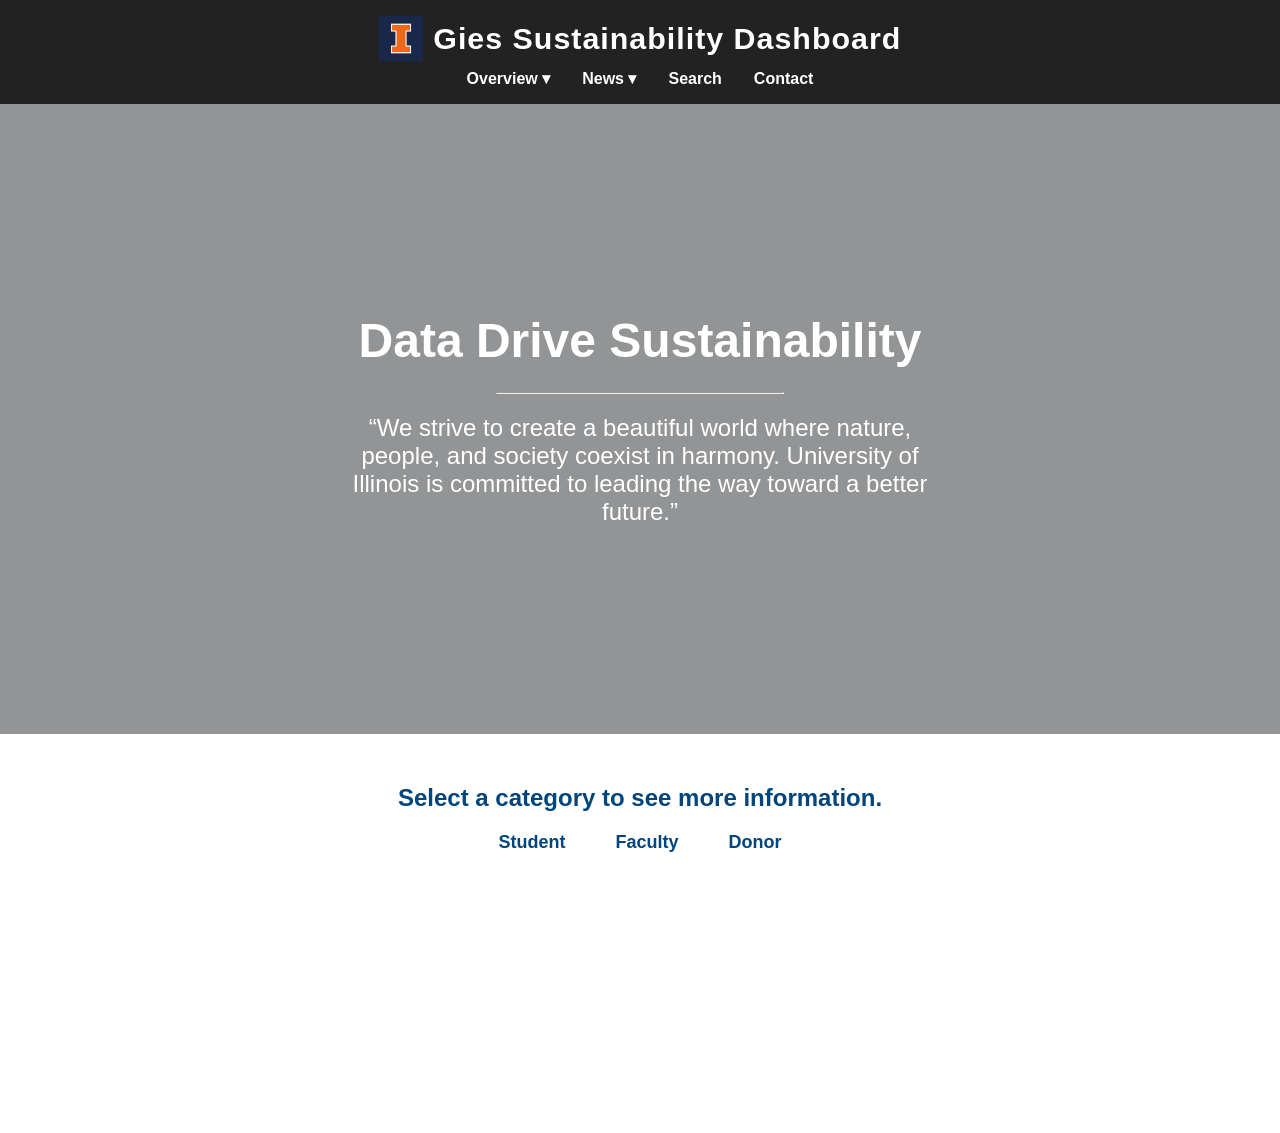
<file: index.html>
<!DOCTYPE html>
<html lang="en">
<head>
  <meta charset="UTF-8">
  <meta name="viewport" content="width=device-width, initial-scale=1.0">
  <title>Gies Sustainability Dashboard</title>
  <link rel="stylesheet" href="style.css">
  <script src="script.js"></script>
</head>
<body>
  <!-- Navbar -->
<nav>
  <div class="navbar-container">
    <div class="logo-title">
      <img src="assets/imgs/uiuc-logo.png">
      <a href="#">Gies Sustainability Dashboard</a>
    </div>
    <ul>
      <li>
        <a href="#">Overview ▾</a>
        <ul>
          <li><a href="#">Department</a></li>
          <li><a href="#">Faculty</a></li>
          <li><a href="#">Item 3</a></li>
        </ul>
      </li>
      <li>
        <a href="#">News ▾</a>
        <ul>
          <li><a href="#">Item 1</a></li>
          <li><a href="#">Item 2</a></li>
          <li><a href="#">Item 3</a></li>
        </ul>
      </li>
      <li><a href="#">Search</a></li>
      <li><a href="#">Contact</a></li>
    </ul>
  </div>
</nav>

<!-- Hero Section -->
<section class="hero">
  <video autoplay muted loop>
    <source src="https://www.equilar.com/images/events/ccf2025/ccf-web-background.mp4" type="video/mp4">
    Your browser does not support HTML5 video.
  </video>
  <div class="overlay">
    <div class="text-box">
      <h1>Data Drive Sustainability</h1>
      <hr>
      <p>“We strive to create a beautiful world where nature, people, and society coexist in harmony. University of Illinois is committed to leading the way toward a better future.”</p>
    </div>
  </div>
</section>

<!-- Section Bar -->
<section class="info-section">
    <h2>Select a category to see more information.</h2>
    <div class="section-bar">
      <div onclick="showContent('student')">Student</div>
      <div onclick="showContent('faculty')">Faculty</div>
      <div onclick="showContent('donor')">Donor</div>
    </div>
    <div class="section-content" id="section-content">
    </div>
  </section>


    <div class="box-container">


    </div>


</body>
</html>
</file>
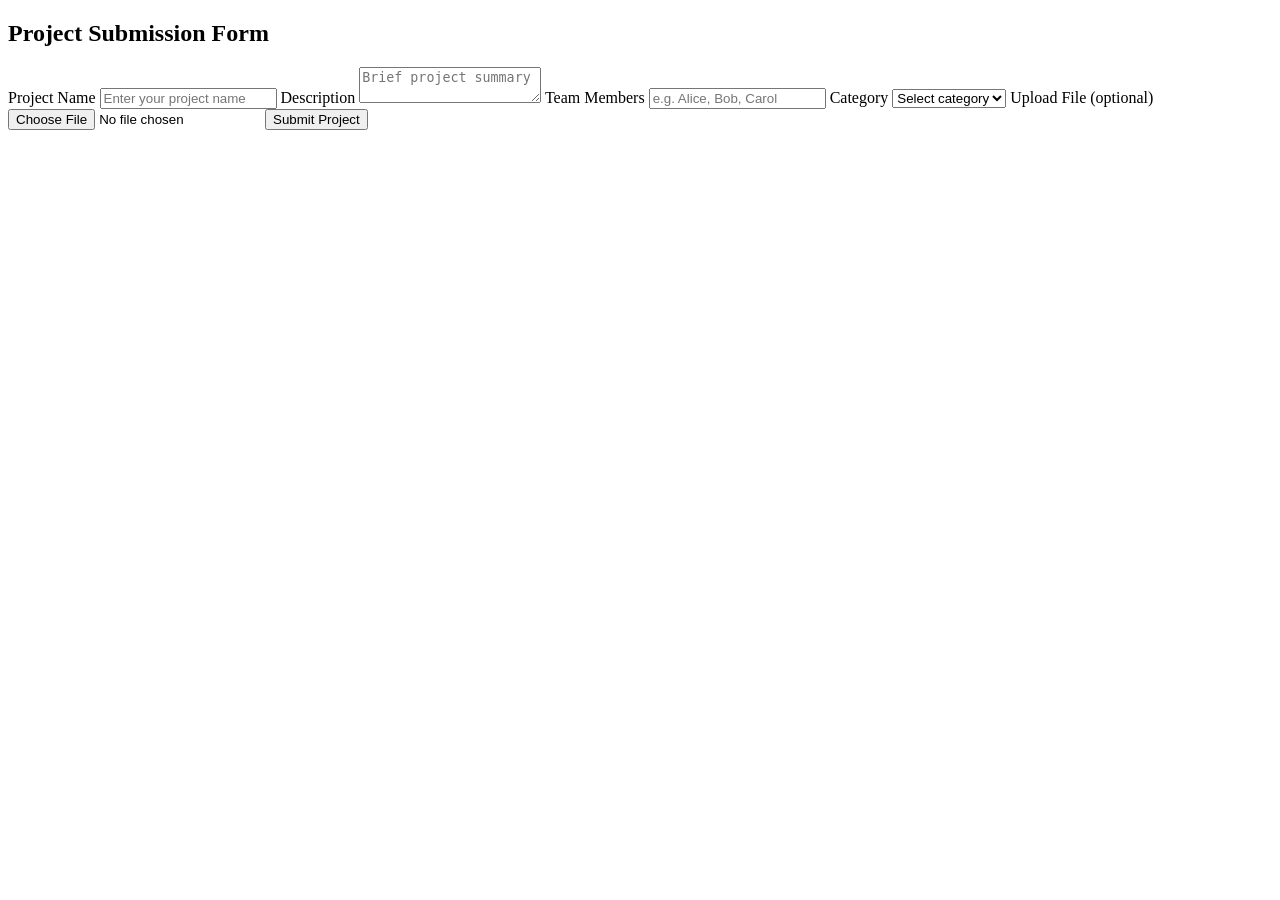
<file: project-submission.html>
<!DOCTYPE html>
<html lang="en">
<head>
  <meta charset="UTF-8" />
  <meta name="viewport" content="width=device-width, initial-scale=1.0" />
  <title>Project Submission Form</title>
</head>
<body>
  <div class="form-container">
    <h2>Project Submission Form</h2>
    <form id="projectForm">
      <label for="name">Project Name</label>
      <input type="text" id="name" name="name" placeholder="Enter your project name" required />

      <label for="description">Description</label>
      <textarea id="description" name="description" placeholder="Brief project summary" required></textarea>

      <label for="team">Team Members</label>
      <input type="text" id="team" name="team" placeholder="e.g. Alice, Bob, Carol" />

      <label for="category">Category</label>
      <select id="category" name="category" required>
        <option value="">Select category</option>
        <option value="research">Research</option>
        <option value="design">Design</option>
        <option value="development">Development</option>
        <option value="marketing">Marketing</option>
      </select>

      <label for="file">Upload File (optional)</label>
      <input type="file" id="file" name="file" accept=".pdf,.docx,.zip" />

      <button type="submit">Submit Project</button>
    </form>
  </div>
</body>
</html>
</file>
<file: style.css>
body {
  margin: 0;
  font-family: 'Arial', sans-serif;
  background-color: #f4f6f8;
  color: #333;
  display: flex;
  flex-direction: column; /* ✅ makes everything stack vertically */
  align-items: stretch; /* ensures full width */
}
/* ----- Reset ----- */
* {
  margin: 0;
  padding: 0;
  box-sizing: border-box;
}

/* ----- Navbar (Centered Layout) ----- */
nav {
  background-color: #222;
  padding: 1em 0;
  position: sticky;
  top: 0;
  z-index: 10;
}

.navbar-container {
  display: flex;
  flex-direction: column;
  align-items: center;
  text-align: center;
  gap: 0.5em;
}

.logo-title {
  display: flex;
  align-items: center;
  justify-content: center;
  gap: 0.6em;
}

.logo-title img {
  width: 45px; /* adjust logo size */
  height: 45px;
  object-fit: contain;
}

.logo-title a {
  color: #fff;
  font-size: 1.9rem;
  font-weight: 700;
  text-decoration: none;
  letter-spacing: 1px;
}

nav ul {
  list-style: none;
  display: flex;
  gap: 2em;
  justify-content: center;
  align-items: center;
}

nav a {
  text-decoration: none;
  color: #fff;
  font-weight: 600;
  transition: color 0.3s;
}

nav a:hover {
  color: #00adee;
}

/* Dropdown */
nav ul li {
  position: relative;
}

nav ul li:hover > ul {
  display: block;
}

nav ul ul {
  display: none;
  position: absolute;
  top: 100%;
  left: 50%;
  transform: translateX(-50%);
  background: #333;
  padding: 0.5em 0;
  border-radius: 5px;
  min-width: 150px;
}

nav ul ul li {
  width: 100%;
  padding: 0.5em 1em;
}

nav ul ul li a:hover {
  color: #00adee;
}

/* ----- Hero Section (Video + Text) ----- */
hr {
  width: 50%; /* Sets the width to 50% of its parent container */
  margin-left: auto; /* Centers the hr line */
  margin-right: auto; /* Centers the hr line */
  margin-bottom: 20px;
}
.hero {
  position: relative;
  height: 70vh;
  overflow: hidden;
}

.hero video {
  width: 100%;
  height: 100%;
  object-fit: cover;
}

.hero .overlay {
  position: absolute;
  top: 0;
  left: 0;
  width: 100%;
  height: 100%;
  background: rgba(0,0,0,0.4);
  display: flex;
  justify-content: center;
  align-items: center;
  flex-direction: column;
  color: white;
  text-align: center;
}

.hero .text-box {
  width: 45%;            /* makes the text take only 1/3 of the page width */
  min-width: 300px;      /* ensures readability on smaller screens */
}

.hero h1 {
  font-size: 3rem;
  margin-bottom: 0.5em;
}

.hero p {
  font-size: 1.5rem;
}

/* ----- Section Bar with Hover Interaction ----- */
.info-section {
  padding: 50px 20px;
  background: white;
  text-align: center;
}

.info-section h2 {
  color: #00457C;
  margin-bottom: 20px;
}

.section-bar {
  display: flex;
  justify-content: center;
  gap: 50px;
  margin-bottom: 30px;
}

.section-bar div {
  cursor: pointer;
  font-weight: bold;
  color: #00457C;
  font-size: 18px;
}

.section-bar div:hover {
  text-decoration: underline;
}

.section-content {
  text-align: center;
  min-height: 200px;
  font-size: 1.1em;
  transition: all 0.3s ease;
}

.section-content img {
  width: 300px;
  border-radius: 10px;
  margin-top: 15px;
}
</file>
